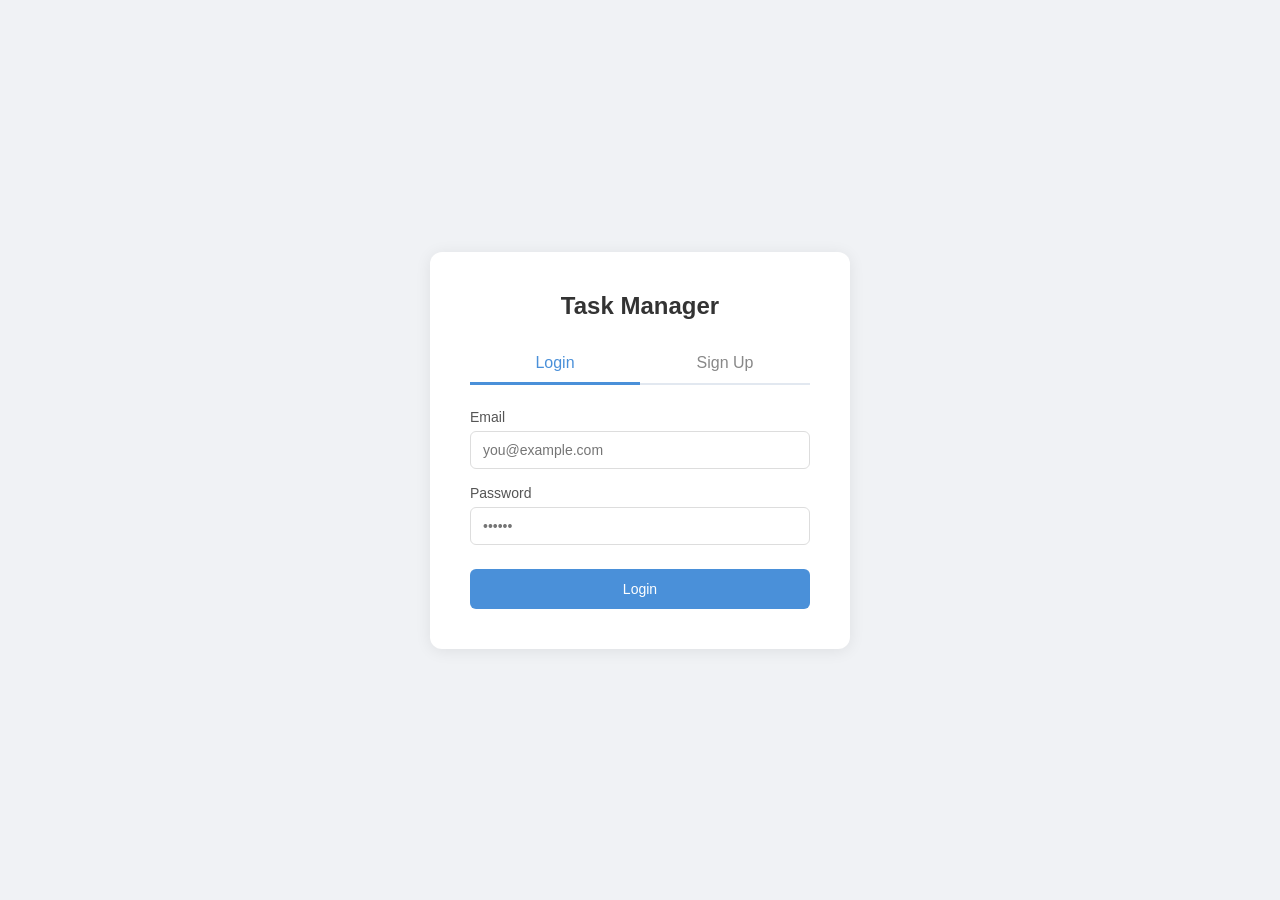
<file: src/main/resources/static/index.html>
<!DOCTYPE html>
<html lang="en">
<head>
    <meta charset="UTF-8">
    <meta name="viewport" content="width=device-width, initial-scale=1.0">
    <title>Task Manager — Login</title>
    <link rel="stylesheet" href="css/style.css">
</head>
<body>

<div class="auth-container">
    <div class="auth-box">
        <h2>Task Manager</h2>

        <div class="auth-tabs">
            <div class="auth-tab active" onclick="showTab('login')">Login</div>
            <div class="auth-tab" onclick="showTab('signup')">Sign Up</div>
        </div>

        <div id="alert-box"></div>

        <!-- Login Form -->
        <div id="login-form">
            <div class="form-group">
                <label>Email</label>
                <input type="email" id="login-email" placeholder="you@example.com">
            </div>
            <div class="form-group">
                <label>Password</label>
                <input type="password" id="login-password" placeholder="••••••">
            </div>
            <button class="btn btn-primary form-btn" onclick="login()">Login</button>
        </div>

        <!-- Signup Form -->
        <div id="signup-form" style="display:none">
            <div class="form-group">
                <label>Full Name</label>
                <input type="text" id="signup-name" placeholder="John Doe">
            </div>
            <div class="form-group">
                <label>Email</label>
                <input type="email" id="signup-email" placeholder="you@example.com">
            </div>
            <div class="form-group">
                <label>Password</label>
                <input type="password" id="signup-password" placeholder="Min 6 characters">
            </div>
            <button class="btn btn-primary form-btn" onclick="signup()">Create Account</button>
        </div>
    </div>
</div>

<script src="js/auth.js"></script>
</body>
</html>
</file>
<file: src/main/resources/static/css/style.css>
* {
    margin: 0;
    padding: 0;
    box-sizing: border-box;
}

body {
    font-family: 'Segoe UI', sans-serif;
    background: #f0f2f5;
    color: #333;
}

/* ─── Navbar ─── */
.navbar {
    background: #2d3748;
    color: white;
    padding: 0 24px;
    height: 60px;
    display: flex;
    align-items: center;
    justify-content: space-between;
}

.navbar h1 {
    font-size: 20px;
    font-weight: 600;
}

.navbar-right {
    display: flex;
    align-items: center;
    gap: 16px;
}

.navbar span {
    font-size: 14px;
    opacity: 0.85;
}

/* ─── Buttons ─── */
.btn {
    padding: 8px 18px;
    border: none;
    border-radius: 6px;
    cursor: pointer;
    font-size: 14px;
    font-weight: 500;
    transition: opacity 0.2s;
}

.btn:hover { opacity: 0.88; }

.btn-primary { background: #4a90d9; color: white; }
.btn-danger  { background: #e53e3e; color: white; }
.btn-success { background: #38a169; color: white; }
.btn-outline {
    background: transparent;
    border: 1px solid #4a90d9;
    color: #4a90d9;
}

/* ─── Auth Page ─── */
.auth-container {
    min-height: 100vh;
    display: flex;
    align-items: center;
    justify-content: center;
}

.auth-box {
    background: white;
    padding: 40px;
    border-radius: 12px;
    width: 100%;
    max-width: 420px;
    box-shadow: 0 2px 16px rgba(0,0,0,0.08);
}

.auth-box h2 {
    margin-bottom: 24px;
    font-size: 24px;
    text-align: center;
}

.auth-tabs {
    display: flex;
    margin-bottom: 24px;
    border-bottom: 2px solid #e2e8f0;
}

.auth-tab {
    flex: 1;
    padding: 10px;
    text-align: center;
    cursor: pointer;
    font-weight: 500;
    color: #888;
    border-bottom: 3px solid transparent;
    margin-bottom: -2px;
    transition: all 0.2s;
}

.auth-tab.active {
    color: #4a90d9;
    border-bottom-color: #4a90d9;
}

/* ─── Form ─── */
.form-group {
    margin-bottom: 16px;
}

.form-group label {
    display: block;
    margin-bottom: 6px;
    font-size: 14px;
    font-weight: 500;
    color: #555;
}

.form-group input,
.form-group select,
.form-group textarea {
    width: 100%;
    padding: 10px 12px;
    border: 1px solid #ddd;
    border-radius: 6px;
    font-size: 14px;
    outline: none;
    transition: border 0.2s;
}

.form-group input:focus,
.form-group select:focus,
.form-group textarea:focus {
    border-color: #4a90d9;
}

.form-btn {
    width: 100%;
    padding: 12px;
    margin-top: 8px;
}

/* ─── Alert messages ─── */
.alert {
    padding: 10px 14px;
    border-radius: 6px;
    margin-bottom: 16px;
    font-size: 14px;
}

.alert-error   { background: #fff5f5; color: #c53030; border: 1px solid #fed7d7; }
.alert-success { background: #f0fff4; color: #276749; border: 1px solid #c6f6d5; }

/* ─── Dashboard ─── */
.container {
    max-width: 1100px;
    margin: 0 auto;
    padding: 24px 20px;
}

.page-header {
    display: flex;
    justify-content: space-between;
    align-items: center;
    margin-bottom: 24px;
}

.page-header h2 { font-size: 22px; }

/* ─── Stats ─── */
.stats-grid {
    display: grid;
    grid-template-columns: repeat(auto-fit, minmax(200px, 1fr));
    gap: 16px;
    margin-bottom: 32px;
}

.stat-card {
    background: white;
    padding: 20px 24px;
    border-radius: 10px;
    box-shadow: 0 1px 4px rgba(0,0,0,0.06);
}

.stat-card .stat-number {
    font-size: 32px;
    font-weight: 700;
    color: #4a90d9;
}

.stat-card .stat-label {
    font-size: 13px;
    color: #888;
    margin-top: 4px;
}

/* ─── Project Cards ─── */
.projects-grid {
    display: grid;
    grid-template-columns: repeat(auto-fill, minmax(300px, 1fr));
    gap: 20px;
}

.project-card {
    background: white;
    padding: 20px;
    border-radius: 10px;
    box-shadow: 0 1px 4px rgba(0,0,0,0.06);
    cursor: pointer;
    transition: transform 0.2s, box-shadow 0.2s;
}

.project-card:hover {
    transform: translateY(-2px);
    box-shadow: 0 4px 12px rgba(0,0,0,0.1);
}

.project-card h3 {
    font-size: 16px;
    margin-bottom: 8px;
}

.project-card p {
    font-size: 13px;
    color: #888;
    margin-bottom: 16px;
}

.project-meta {
    display: flex;
    justify-content: space-between;
    font-size: 12px;
    color: #aaa;
}

/* ─── Progress bar ─── */
.progress-bar {
    height: 6px;
    background: #e2e8f0;
    border-radius: 4px;
    margin: 12px 0;
    overflow: hidden;
}

.progress-fill {
    height: 100%;
    background: #38a169;
    border-radius: 4px;
    transition: width 0.3s;
}

/* ─── Modal ─── */
.modal-overlay {
    display: none;
    position: fixed;
    inset: 0;
    background: rgba(0,0,0,0.45);
    z-index: 100;
    align-items: center;
    justify-content: center;
}

.modal-overlay.open { display: flex; }

.modal {
    background: white;
    border-radius: 12px;
    padding: 32px;
    width: 100%;
    max-width: 480px;
    box-shadow: 0 8px 32px rgba(0,0,0,0.15);
}

.modal h3 {
    margin-bottom: 20px;
    font-size: 18px;
}

.modal-footer {
    display: flex;
    gap: 12px;
    justify-content: flex-end;
    margin-top: 20px;
}

/* ─── Task list ─── */
.task-columns {
    display: grid;
    grid-template-columns: repeat(3, 1fr);
    gap: 20px;
}

.task-column {
    background: #f7fafc;
    border-radius: 10px;
    padding: 16px;
    min-height: 400px;
}

.task-column h3 {
    font-size: 14px;
    font-weight: 600;
    margin-bottom: 16px;
    text-transform: uppercase;
    letter-spacing: 0.5px;
    color: #666;
}

.task-card {
    background: white;
    padding: 14px;
    border-radius: 8px;
    margin-bottom: 10px;
    box-shadow: 0 1px 3px rgba(0,0,0,0.06);
    border-left: 4px solid #e2e8f0;
}

.task-card.HIGH   { border-left-color: #e53e3e; }
.task-card.MEDIUM { border-left-color: #ed8936; }
.task-card.LOW    { border-left-color: #38a169; }

.task-card h4 { font-size: 14px; margin-bottom: 6px; }

.task-card .task-meta {
    font-size: 12px;
    color: #aaa;
    margin-top: 8px;
}

.task-card .task-actions {
    display: flex;
    gap: 6px;
    margin-top: 10px;
    flex-wrap: wrap;
}

.badge {
    display: inline-block;
    padding: 2px 8px;
    border-radius: 12px;
    font-size: 11px;
    font-weight: 500;
}

.badge-todo       { background: #ebf4ff; color: #2b6cb0; }
.badge-inprogress { background: #fefcbf; color: #744210; }
.badge-done       { background: #f0fff4; color: #276749; }
.badge-overdue    { background: #fff5f5; color: #c53030; }

/* ─── Members section ─── */
.members-list {
    display: flex;
    flex-wrap: wrap;
    gap: 8px;
    margin-bottom: 20px;
}

.member-chip {
    background: #ebf4ff;
    color: #2b6cb0;
    padding: 4px 12px;
    border-radius: 20px;
    font-size: 13px;
}

.section-title {
    font-size: 16px;
    font-weight: 600;
    margin-bottom: 12px;
    margin-top: 24px;
}
</file>
